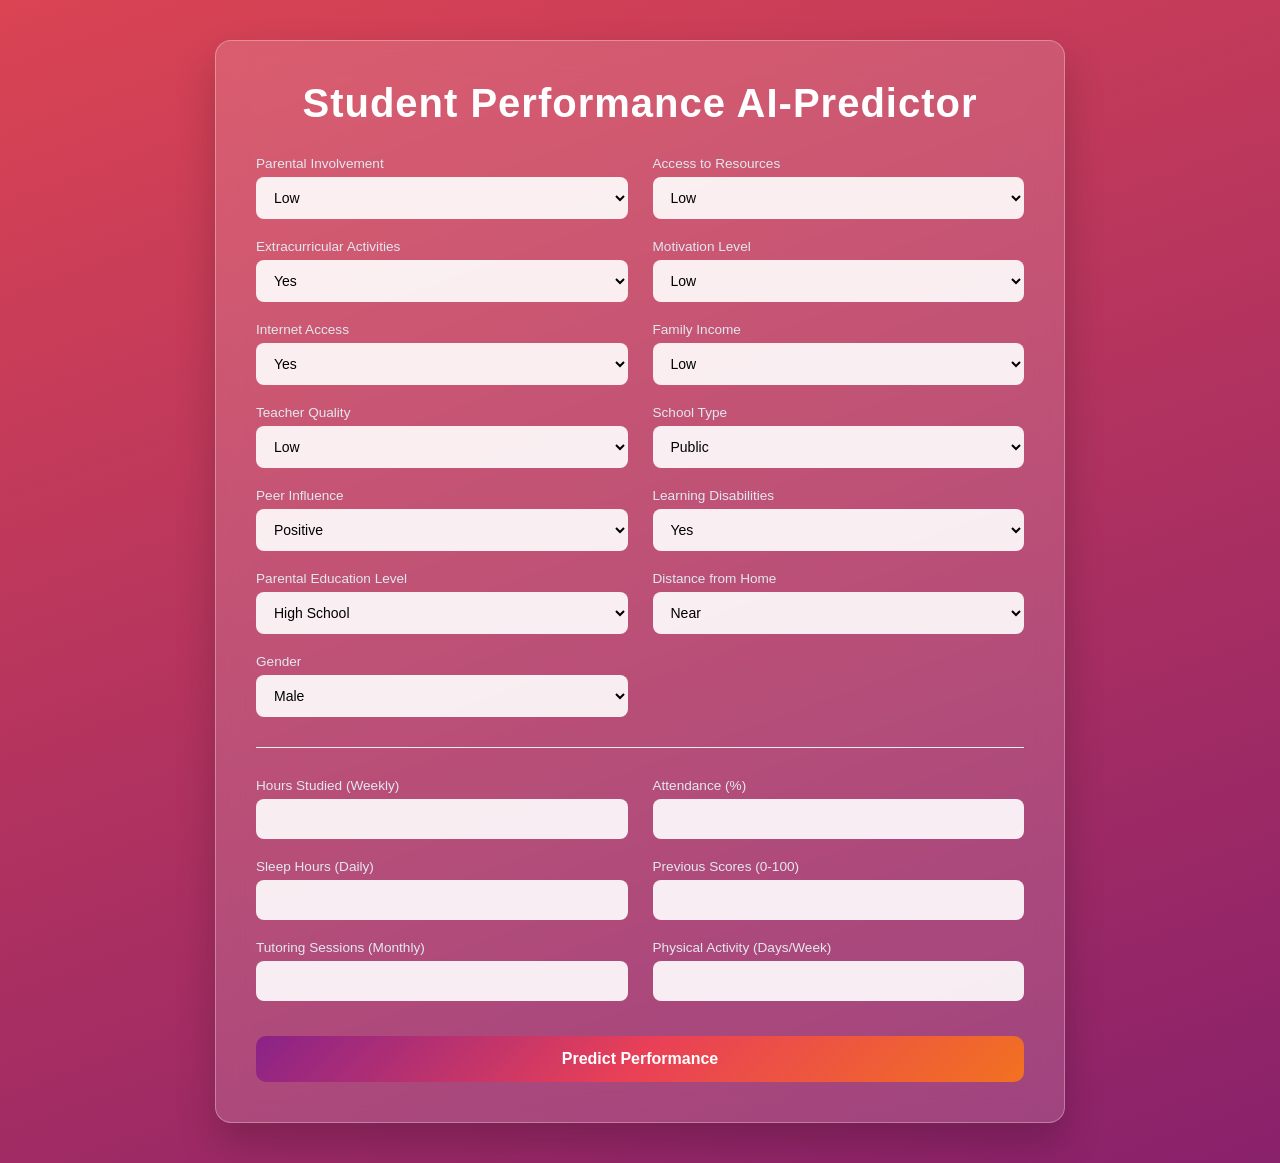
<file: templates/index.html>
<!DOCTYPE html>
<html lang="en">

<head>
    <meta charset="UTF-8">
    <meta name="viewport" content="width=device-width, initial-scale=1.0">
    <link rel="stylesheet" href="/static/style.css">
    <title>Student Performance AI-Predictor</title>
</head>

<body>

    <div class="container">
        <h1>Student Performance AI-Predictor</h1>

        <form action="/predict" method="POST">

            <!-- CATEGORICAL FEATURES -->
            <div class="form-group">
                <label for="Parental_Involvement">Parental Involvement</label>
                <select name="Parental_Involvement" id="Parental_Involvement" required>
                    <option value="Low">Low</option>
                    <option value="Medium">Medium</option>
                    <option value="High">High</option>
                </select>
            </div>

            <div class="form-group">
                <label for="Access_to_Resources">Access to Resources</label>
                <select name="Access_to_Resources" id="Access_to_Resources" required>
                    <option value="Low">Low</option>
                    <option value="Medium">Medium</option>
                    <option value="High">High</option>
                </select>
            </div>

            <div class="form-group">
                <label for="Extracurricular_Activities">Extracurricular Activities</label>
                <select name="Extracurricular_Activities" id="Extracurricular_Activities" required>
                    <option value="Yes">Yes</option>
                    <option value="No">No</option>
                </select>
            </div>

            <div class="form-group">
                <label for="Motivation_Level">Motivation Level</label>
                <select name="Motivation_Level" id="Motivation_Level" required>
                    <option value="Low">Low</option>
                    <option value="Medium">Medium</option>
                    <option value="High">High</option>
                </select>
            </div>

            <div class="form-group">
                <label for="Internet_Access">Internet Access</label>
                <select name="Internet_Access" id="Internet_Access" required>
                    <option value="Yes">Yes</option>
                    <option value="No">No</option>
                </select>
            </div>

            <div class="form-group">
                <label for="Family_Income">Family Income</label>
                <select name="Family_Income" id="Family_Income" required>
                    <option value="Low">Low</option>
                    <option value="Medium">Medium</option>
                    <option value="High">High</option>
                </select>
            </div>

            <div class="form-group">
                <label for="Teacher_Quality">Teacher Quality</label>
                <select name="Teacher_Quality" id="Teacher_Quality" required>
                    <option value="Low">Low</option>
                    <option value="Medium">Medium</option>
                    <option value="High">High</option>
                </select>
            </div>

            <div class="form-group">
                <label for="School_Type">School Type</label>
                <select name="School_Type" id="School_Type" required>
                    <option value="Public">Public</option>
                    <option value="Private">Private</option>
                </select>
            </div>

            <div class="form-group">
                <label for="Peer_Influence">Peer Influence</label>
                <select name="Peer_Influence" id="Peer_Influence" required>
                    <option value="Positive">Positive</option>
                    <option value="Neutral">Neutral</option>
                    <option value="Negative">Negative</option>
                </select>
            </div>

            <div class="form-group">
                <label for="Learning_Disabilities">Learning Disabilities</label>
                <select name="Learning_Disabilities" id="Learning_Disabilities" required>
                    <option value="Yes">Yes</option>
                    <option value="No">No</option>
                </select>
            </div>

            <div class="form-group">
                <label for="Parental_Education_Level">Parental Education Level</label>
                <select name="Parental_Education_Level" id="Parental_Education_Level" required>
                    <option value="High School">High School</option>
                    <option value="College">College</option>
                    <option value="Postgraduate">Postgraduate</option>
                </select>
            </div>

            <div class="form-group">
                <label for="Distance_from_Home">Distance from Home</label>
                <select name="Distance_from_Home" id="Distance_from_Home" required>
                    <option value="Near">Near</option>
                    <option value="Moderate">Moderate</option>
                    <option value="Far">Far</option>
                </select>
            </div>

            <div class="form-group">
                <label for="Gender">Gender</label>
                <select name="Gender" id="Gender" required>
                    <option value="Male">Male</option>
                    <option value="Female">Female</option>
                </select>
            </div>

            <hr style="grid-column: span 2; margin: 10px 0; border: 0; border-top: 1px solid #eee;">

            <!-- NUMERIC FEATURES -->
            <div class="form-group">
                <label for="Hours_Studied">Hours Studied (Weekly)</label>
                <input type="number" name="Hours_Studied" id="Hours_Studied" min="0" max="168" step="1" required>
            </div>

            <div class="form-group">
                <label for="Attendance">Attendance (%)</label>
                <input type="number" name="Attendance" id="Attendance" min="0" max="100" step="1" required>
            </div>

            <div class="form-group">
                <label for="Sleep_Hours">Sleep Hours (Daily)</label>
                <input type="number" name="Sleep_Hours" id="Sleep_Hours" min="0" max="24" step="1" required>
            </div>

            <div class="form-group">
                <label for="Previous_Scores">Previous Scores (0-100)</label>
                <input type="number" name="Previous_Scores" id="Previous_Scores" min="0" max="100" step="1" required>
            </div>

            <div class="form-group">
                <label for="Tutoring_Sessions">Tutoring Sessions (Monthly)</label>
                <input type="number" name="Tutoring_Sessions" id="Tutoring_Sessions" min="0" max="50" step="1" required>
            </div>

            <div class="form-group">
                <label for="Physical_Activity">Physical Activity (Days/Week)</label>
                <input type="number" name="Physical_Activity" id="Physical_Activity" min="0" max="7" step="1" required>
            </div>

            <div class="button-container">
                <button type="submit">Predict Performance</button>
            </div>
        </form>

    </div>

</body>

</html>
</file>
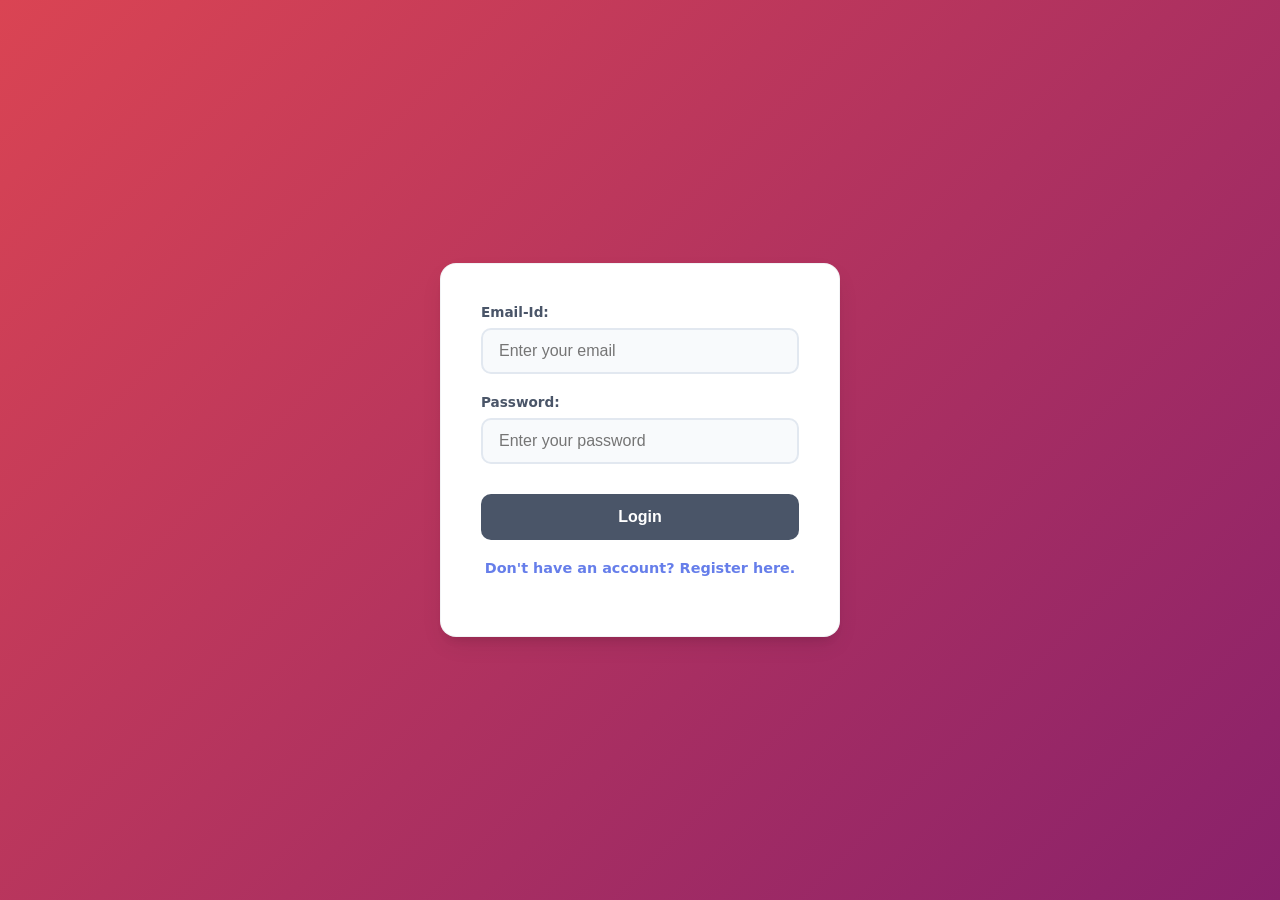
<file: templates/login.html>
<!DOCTYPE html>
<html lang="en">

<head>
    <meta charset="UTF-8">
    <meta name="viewport" content="width=device-width, initial-scale=1.0">
    <link rel="stylesheet" href="/static/login.css">
    <title>Login Page</title>
</head>

<body>
    <div>
        <form action="/login" method="POST">
            <div>
                <label for="Email-Id">Email-Id:</label>
                <input type="email" name="Email-Id" id="Email-Id" placeholder="Enter your email" required>
            </div>
            <div>
                <label for="Password">Password:</label>
                <input type="password" name="Password" id="Password" placeholder="Enter your password" required>
            </div>
            <div>
                <button type="submit">Login</button>
                <p><a href="/register">Don't have an account? Register here.</a></p>
            </div>
        </form>
    </div>
</body>

</html>
</file>
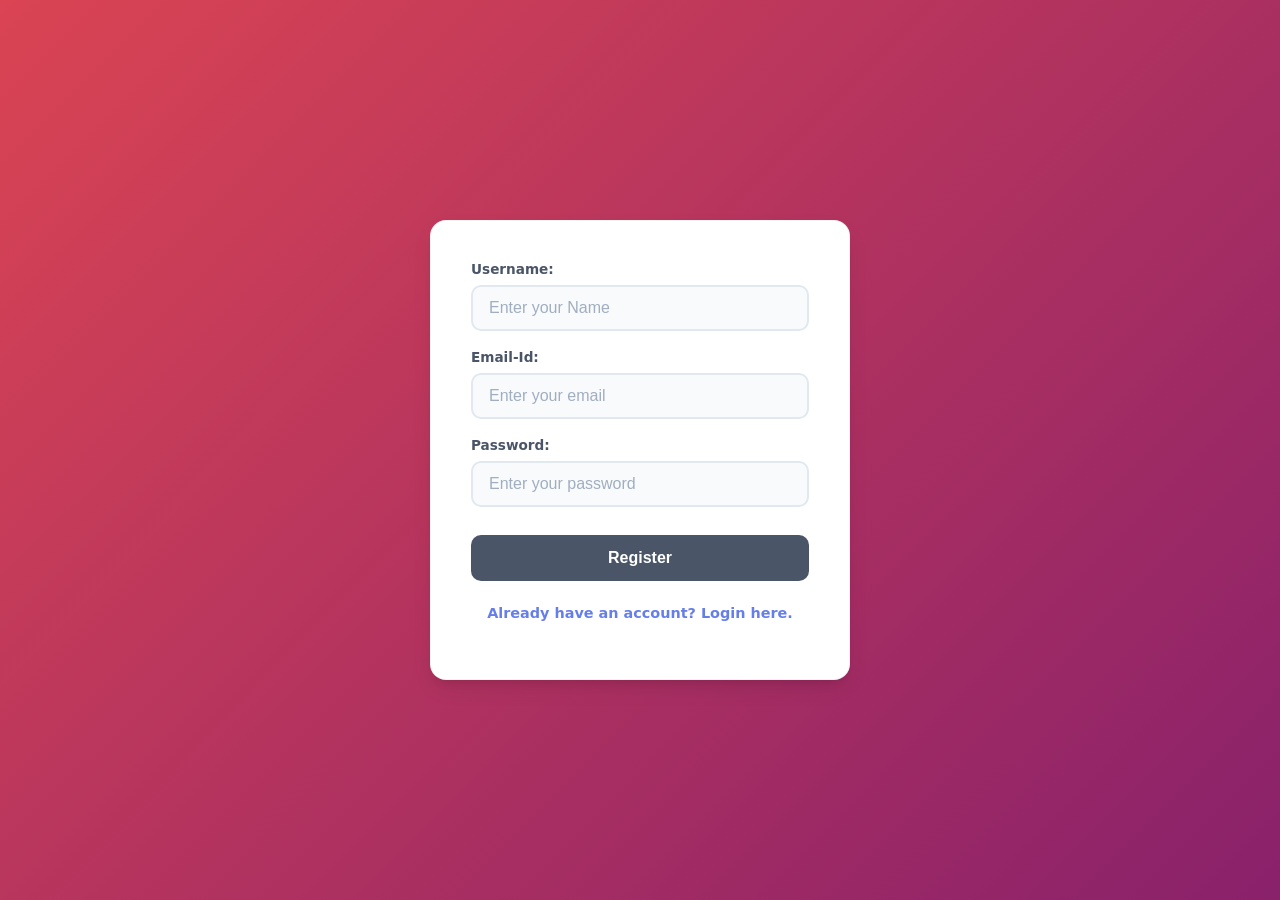
<file: templates/register.html>
<!DOCTYPE html>
<html lang="en">

<head>
    <meta charset="UTF-8">
    <meta name="viewport" content="width=device-width, initial-scale=1.0">
    <link rel="stylesheet" href="/static/register.css">
    <title>Register Page</title>
</head>

<body>
    <div class="form-card">
        <form action="/register" method="POST">


            <div class="form-group">
                <label for="Username">Username:</label>
                <input type="text" name="Username" id="Username" placeholder="Enter your Name" required>
            </div>

            <div class="form-group">
                <label for="Email-Id">Email-Id:</label>
                <input type="email" name="Email-Id" id="Email-Id" placeholder="Enter your email" required>
            </div>

            <div class="form-group">
                <label for="Password">Password:</label>
                <input type="password" name="Password" id="Password" placeholder="Enter your password" required>
            </div>

            <div class="form-group">
                <button type="submit">Register</button>
                <p><a href="/login">Already have an account? Login here.</a></p>
            </div>
        </form>
    </div>
</body>

</html>
</file>
<file: static/style.css>
* {
    margin: 0;
    padding: 0;
    box-sizing: border-box;
    font-family: 'Segoe UI', Roboto, Helvetica, Arial, sans-serif;
}

body {
    min-height: 100vh;
    display: flex;
    justify-content: center;
    align-items: center;
    padding: 40px 20px;
    background: linear-gradient(160deg, #DA4453, #89216B);
}

/* Glass Container */

.container {
    max-width: 850px;
    width: 100%;
    padding: 40px;
    background: rgba(255, 255, 255, 0.15);
    backdrop-filter: blur(15px);
    border-radius: 16px;
    box-shadow: 0 20px 40px rgba(0, 0, 0, 0.2);
    border: 1px solid rgba(255, 255, 255, 0.3);
    animation: fadeIn 0.8s ease;
}

/* Title */

h1 {
    text-align: center;
    color: white;
    font-size: 2.5rem;
    margin-bottom: 30px;
    letter-spacing: 1px;
}

/* Grid Layout */

form {
    display: grid;
    grid-template-columns: repeat(2, 1fr);
    gap: 20px 25px;
}

.full-width,
.button-container {
    grid-column: span 2;
}

/* Form Group */

.form-group {
    display: flex;
    flex-direction: column;
}

/* Labels */

label {
    font-size: 0.85rem;
    color: #e2e8f0;
    margin-bottom: 6px;
}

/* Inputs */

input,
select {
    padding: 12px 14px;
    border: none;
    border-radius: 8px;
    font-size: 14px;
    background: rgba(255, 255, 255, 0.9);
    transition: all 0.3s ease;
}

/* Placeholder */

input::placeholder {
    color: #6b7280;
}

/* Hover Effect */

input:hover,
select:hover {
    border: 1px solid rgba(255, 255, 255, 0.6);
}

/* Focus Effect */

input:focus,
select:focus {
    outline: none;
    transform: scale(1.02);
    box-shadow: 0 0 10px rgba(255, 255, 255, 0.6);
}

/* Button */

button {
    width: 100%;
    margin-top: 15px;
    padding: 14px;
    border: none;
    border-radius: 10px;
    background: linear-gradient(135deg, #8A2387, #E94057, #F27121);
    color: white;
    font-size: 16px;
    font-weight: bold;
    cursor: pointer;
    transition: all 0.3s ease;
}

/* Button Hover */

button:hover {
    transform: translateY(-2px);
    box-shadow: 0 10px 20px rgba(0, 0, 0, 0.25);
}

/* Button Click */

button:active {
    transform: scale(0.97);
}

/* Result Box */

.result {
    grid-column: span 2;
    margin-top: 20px;
    padding: 18px;
    border-radius: 10px;
    background: rgba(255, 255, 255, 0.2);
    backdrop-filter: blur(10px);
    color: white;
    text-align: center;
    font-size: 1.1rem;
}

/* Animation */

@keyframes fadeIn {
    from {
        opacity: 0;
        transform: translateY(20px);
    }

    to {
        opacity: 1;
        transform: translateY(0);
    }
}

/* Mobile Responsive */

@media (max-width:600px) {

    form {
        grid-template-columns: 1fr;
    }

    .full-width,
    .button-container,
    .result {
        grid-column: span 1;
    }

    .container {
        padding: 25px;
    }

    h1 {
        font-size: 2rem;
    }
}
</file>
<file: static/login.css>
/* --- 1. Reset aur Basic Styles --- */
* {
    box-sizing: border-box;
    margin: 0;
    padding: 0;
}

body {
    font-family: "Inter", system-ui, -apple-system, sans-serif;
    /* Aapka original red-purple gradient */
    background: linear-gradient(135deg, #DA4453 0%, #89216B 100%);
    display: flex;
    justify-content: center;
    align-items: center;
    min-height: 100vh;
    padding: 20px;
    color: #2d3748;
}

/* --- 2. Form Container (Card) --- */
/* Aapke HTML mein jo div hai, usse ye card look dega */
div:has(form) {
    background: #ffffff;
    padding: 40px;
    border-radius: 16px;
    box-shadow: 0 10px 25px -5px rgba(0, 0, 0, 0.1),
        0 8px 10px -6px rgba(0, 0, 0, 0.1);
    width: 100%;
    max-width: 400px;
    border: 1px solid rgba(229, 231, 235, 0.5);
}

/* --- 3. Form Layout --- */
form div {
    margin-bottom: 20px;
}

label {
    display: block;
    margin-bottom: 8px;
    font-size: 0.85rem;
    font-weight: 600;
    color: #4a5568;
}

input {
    width: 100%;
    padding: 12px 16px;
    border-radius: 10px;
    font-size: 1rem;
    /* iOS zoom fix */
    color: #2d3748;
    background-color: #f8fafc;
    border: 2px solid #e2e8f0;
    transition: all 0.3s ease;
    outline: none;
}

/* Jab user input box par click kare */
input:focus {
    background-color: #ffffff;
    border-color: #667eea;
    box-shadow: 0 0 0 4px rgba(102, 126, 234, 0.15);
    transform: translateY(-1px);
}

/* --- 4. Login Button --- */
button {
    width: 100%;
    padding: 14px;
    background: #4a5568;
    color: #ffffff;
    border: none;
    border-radius: 10px;
    font-size: 1rem;
    font-weight: 700;
    cursor: pointer;
    transition: all 0.2s ease;
    margin-top: 10px;
}

button:hover {
    background-color: #2d3748;
    box-shadow: 0 10px 15px -3px rgba(0, 0, 0, 0.1);
    transform: translateY(-2px);
}

button:active {
    transform: translateY(0);
}

/* --- 5. Register Link Styling --- */
p {
    margin-top: 20px;
    text-align: center;
    font-size: 0.9rem;
    color: #718096;
}

a {
    color: #667eea;
    text-decoration: none;
    font-weight: 600;
}

a:hover {
    text-decoration: underline;
    color: #764ba2;
}

/* --- 6. Mobile Responsiveness --- */
@media (max-width: 480px) {
    div:has(form) {
        padding: 20px 20px;
    }
}
</file>
<file: static/register.css>
/* --- 1. Reset & Base Styles --- */
* {
    box-sizing: border-box;
    margin: 0;
    padding: 0;
}

body {
    font-family: "Inter", system-ui, -apple-system, sans-serif;
    /* Red-Purple Gradient to match your theme */
    background: linear-gradient(135deg, #DA4453 0%, #89216B 100%);
    display: flex;
    justify-content: center;
    align-items: center;
    min-height: 100vh;
    padding: 20px;
    /* Mobile safety */
    color: #2d3748;
}

/* --- 2. Form Card Container --- */
.form-card {
    background: #ffffff;
    padding: 40px;
    border-radius: 16px;
    /* Soft Elevation Shadow */
    box-shadow: 0 10px 25px -5px rgba(0, 0, 0, 0.1),
        0 8px 10px -6px rgba(0, 0, 0, 0.1);
    width: 100%;
    max-width: 420px;
    border: 1px solid rgba(229, 231, 235, 0.5);
}

/* Title Styling */
h2 {
    margin-bottom: 24px;
    font-size: 1.75rem;
    font-weight: 800;
    text-align: center;
    color: #1a202c;
    letter-spacing: -0.025em;
}

/* --- 3. Form Input Groups --- */
.form-group {
    margin-bottom: 18px;
    /* Balanced spacing for multi-field forms */
}

label {
    display: block;
    margin-bottom: 8px;
    font-size: 0.85rem;
    font-weight: 600;
    color: #4a5568;
}

input {
    width: 100%;
    padding: 12px 16px;
    border-radius: 10px;
    font-size: 1rem;
    /* iOS zoom issue prevention */
    color: #2d3748;
    background-color: #f8fafc;
    border: 2px solid #e2e8f0;
    transition: all 0.3s cubic-bezier(0.4, 0, 0.2, 1);
    outline: none;
}

/* Input States */
input:focus {
    background-color: #ffffff;
    border-color: #667eea;
    /* Purple-blue focus border */
    box-shadow: 0 0 0 4px rgba(102, 126, 234, 0.15);
    transform: translateY(-1px);
}

input::placeholder {
    color: #a0aec0;
}

/* --- 4. Submit Button --- */
button {
    width: 100%;
    padding: 14px;
    background: #4a5568;
    /* Solid charcoal button */
    color: #ffffff;
    border: none;
    border-radius: 10px;
    font-size: 1rem;
    font-weight: 700;
    cursor: pointer;
    transition: all 0.2s ease;
    margin-top: 10px;
}

button:hover {
    background-color: #2d3748;
    box-shadow: 0 10px 15px -3px rgba(0, 0, 0, 0.1);
    transform: translateY(-2px);
}

button:active {
    transform: translateY(0);
    filter: brightness(0.9);
}

/* --- 5. Footer Text & Link --- */
p {
    margin-top: 24px;
    text-align: center;
    font-size: 0.9rem;
    color: #718096;
}

a {
    color: #667eea;
    text-decoration: none;
    font-weight: 600;
    transition: color 0.2s;
}

a:hover {
    color: #764ba2;
    text-decoration: underline;
}

/* --- 6. Mobile Responsiveness --- */
@media (max-width: 480px) {
    .form-card {
        padding: 30px 20px;
        border-radius: 12px;
    }
}
</file>
